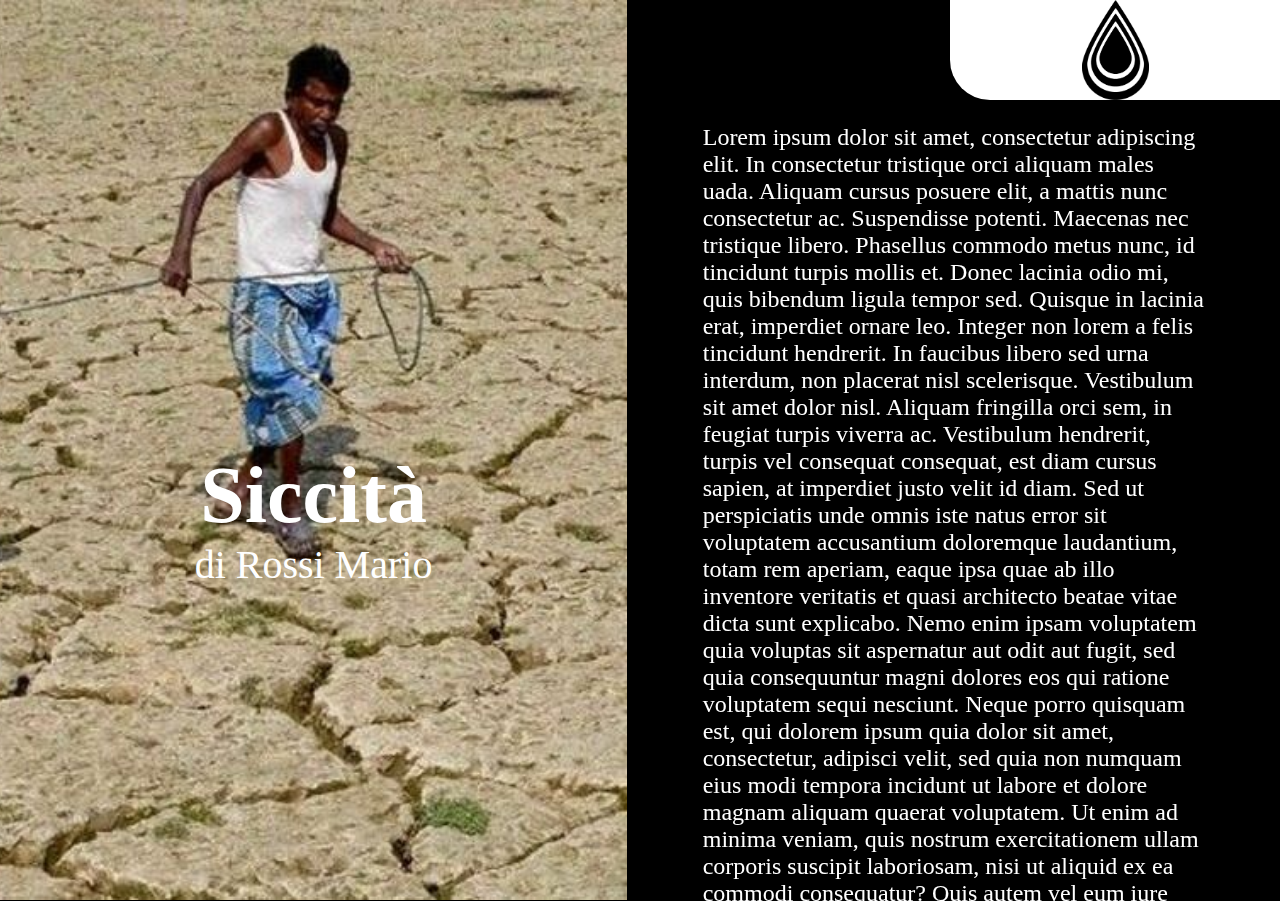
<file: Articolo.html>
<head>
		<title>Petrolio</title>
		<link href="./styles.css" rel="stylesheet">
		<script src="./PetrolioScript.js"></script>
		 <link rel="icon" href="./Src/LogoPetrolio@0.5x.png">
				<!-- Google tag (gtag.js) -->
				<script async src="https://www.googletagmanager.com/gtag/js?id=G-X0JX4973NC"></script>
				<script>
				  window.dataLayer = window.dataLayer || [];
				  function gtag(){dataLayer.push(arguments);}
				  gtag('js', new Date());

				  gtag('config', 'G-X0JX4973NC');
				</script>
	</head>

<body style="color:white">
		<div class="header" id="headerPetrolio" onclick="topFunction()">
			<div class="dropdown">
					<div class="dropbtn">
					<div class="dropdown-content">
						<a href="index.html">Home Page </a>
						<a href="index.html#Articoli">Articoli </a>
						<a href="./Documentazione.html">Documentazione </a>
					</div>
				</div>
			</div>
		</div>	
		<div 	 style="top: 0; 
						margin: 0; 
						padding:0;
						height: 100%;
						width: 49%;
						background-position: top right;
						background-size: cover;
						background-image: url('./Src/ArticoloSiccita.jpg');
						background-repeat: no-repeat;
						display: inline-block;
						position: absolute" >
			<div style="position: absolute;top: 50%; left: 1%; right: 1%;">
			<h1 style="color: white; text-align: center; font-size: 80px; margin:0;"> Siccità </h1>		
			<p style="color: white; text-align: center; font-size: 40px; margin: 0;">di Rossi Mario</p>
			</div>	
		</div>
		<div style=" height: 89%; width:49%; position: relative; top: 0; left: 50%; display: inline-block; overflow:scroll;">
			<p style="font-size: 150%; text-align: left; color: white; padding-left: 10%; padding-right:10%;"> Lorem ipsum dolor sit amet, consectetur adipiscing elit. In consectetur tristique orci aliquam males uada. Aliquam cursus posuere elit, a mattis nunc consectetur ac. Suspendisse potenti. Maecenas nec tristique libero. Phasellus commodo metus nunc, id tincidunt turpis mollis et. Donec lacinia odio mi, quis bibendum ligula tempor sed. Quisque in lacinia erat, imperdiet ornare leo. Integer non lorem a felis tincidunt hendrerit. In faucibus libero sed urna interdum, non placerat nisl scelerisque. Vestibulum sit amet dolor nisl. Aliquam fringilla orci sem, in feugiat turpis viverra ac. Vestibulum hendrerit, turpis vel consequat consequat, est diam cursus sapien, at imperdiet justo velit id diam. Sed ut perspiciatis unde omnis iste natus error sit voluptatem accusantium doloremque laudantium, totam rem aperiam, eaque ipsa quae ab illo inventore veritatis et quasi architecto beatae vitae dicta sunt explicabo. Nemo enim ipsam voluptatem quia voluptas sit aspernatur aut odit aut fugit, sed quia consequuntur magni dolores eos qui ratione voluptatem sequi nesciunt. Neque porro quisquam est, qui dolorem ipsum quia dolor sit amet, consectetur, adipisci velit, sed quia non numquam eius modi tempora incidunt ut labore et dolore magnam aliquam quaerat voluptatem. Ut enim ad minima veniam, quis nostrum exercitationem ullam corporis suscipit laboriosam, nisi ut aliquid ex ea commodi consequatur? Quis autem vel eum iure reprehenderit qui in ea voluptate velit esse quam nihil molestiae consequatur, vel illum qui dolorem eum fugiat quo voluptas nulla pariatur?" 1914 translation by H. Rackha "But I must explain to you how all this mistaken idea of denouncing pleasure and praising pain was born and I will give you a complete account of the system, and expound the actual teachings of the great explorer of the truth, the master-builder of human happiness. No one rejects, dislikes, or avoids pleasure itself, because it is pleasure, but because those who do not know how to pursue pleasure rationally encounter consequences that are extremely painful. Nor again is there anyone who loves or pursues or desires to obtain pain of itself, because it is pain, but because occasionally circumstances occur in which toil and pain can procure him some great pleasure. To take a trivial example, which of us ever undertakes laborious physical exercise, except to obtain some advantage from it? But who has any right to find fault with a man who chooses to enjoy a pleasure that has no annoying consequences, or one who avoids a pain that produces no resultant pleasure?" Section 1.10.33 of "de Finibus Bonorum et Malorum", written by Cicero in 45 BC "At vero eos et accusamus et iusto odio dignissimos ducimus qui blanditiis praesentium voluptatum deleniti atque corrupti quos dolores et quas molestias excepturi sint occaecati cupiditate non provident, similique sunt in culpa qui officia deserunt mollitia animi, id est laborum et dolorum fuga. Et harum quidem rerum facilis est et expedita distinctio. Nam libero tempore, cum soluta nobis est eligendi optio cumque nihil impedit quo minus id quod maxime placeat facere possimus, omnis voluptas assumenda est, omnis dolor repellendus. Temporibus autem quibusdam et aut officiis debitis aut rerum necessitatibus saepe eveniet ut et voluptates repudiandae sint et molestiae non recusandae. Itaque earum rerum hic tenetur a sapiente delectus, ut aut reiciendis voluptatibus maiores alias consequatur aut perferendis doloribus asperiores repellat." 1914 translation by H. Rackham "On the other hand, we denounce with righteous indignation and dislike men who are so beguiled and demoralized by the charms of pleasure of the moment, so blinded by desire, that they cannot foresee the pain and trouble that are bound to ensue; and equal blame belongs to those who fail in their duty through weakness of will, which is the same as saying through shrinking from toil and pain. These cases are perfectly simple and easy to distinguish. In a free hour, when our power of choice is untrammelled and when nothing prevents our being able to do what we like best, every pleasure is to be welcomed and every pain avoided. But in certain circumstances and owing to the claims of duty or the obligations of business it will frequently occur that pleasures have to be repudiated and annoyances accepted. The wise man therefore always holds in these matters to this principle of selection: he rejects pleasures to secure other greater pleasures, or else he endures pains to avoid worse pains."</p>
		</div>
</body>
</file>
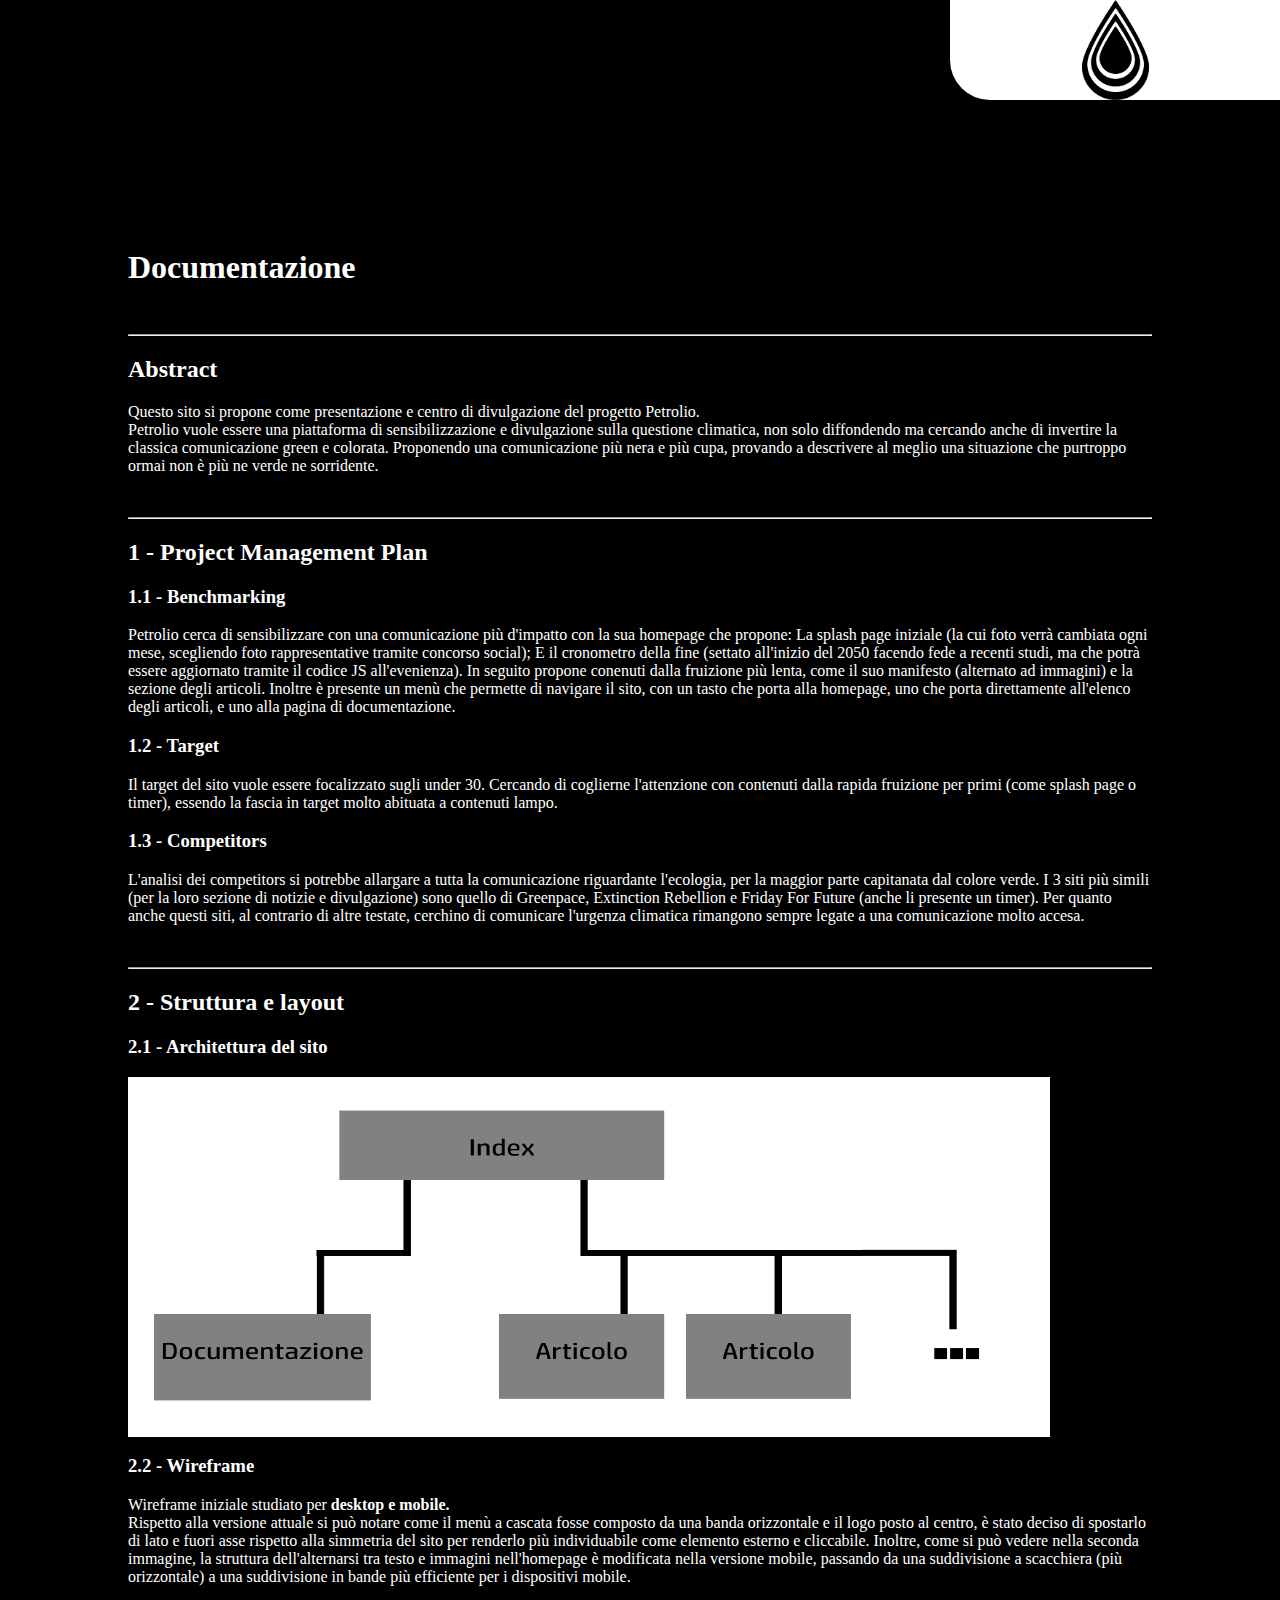
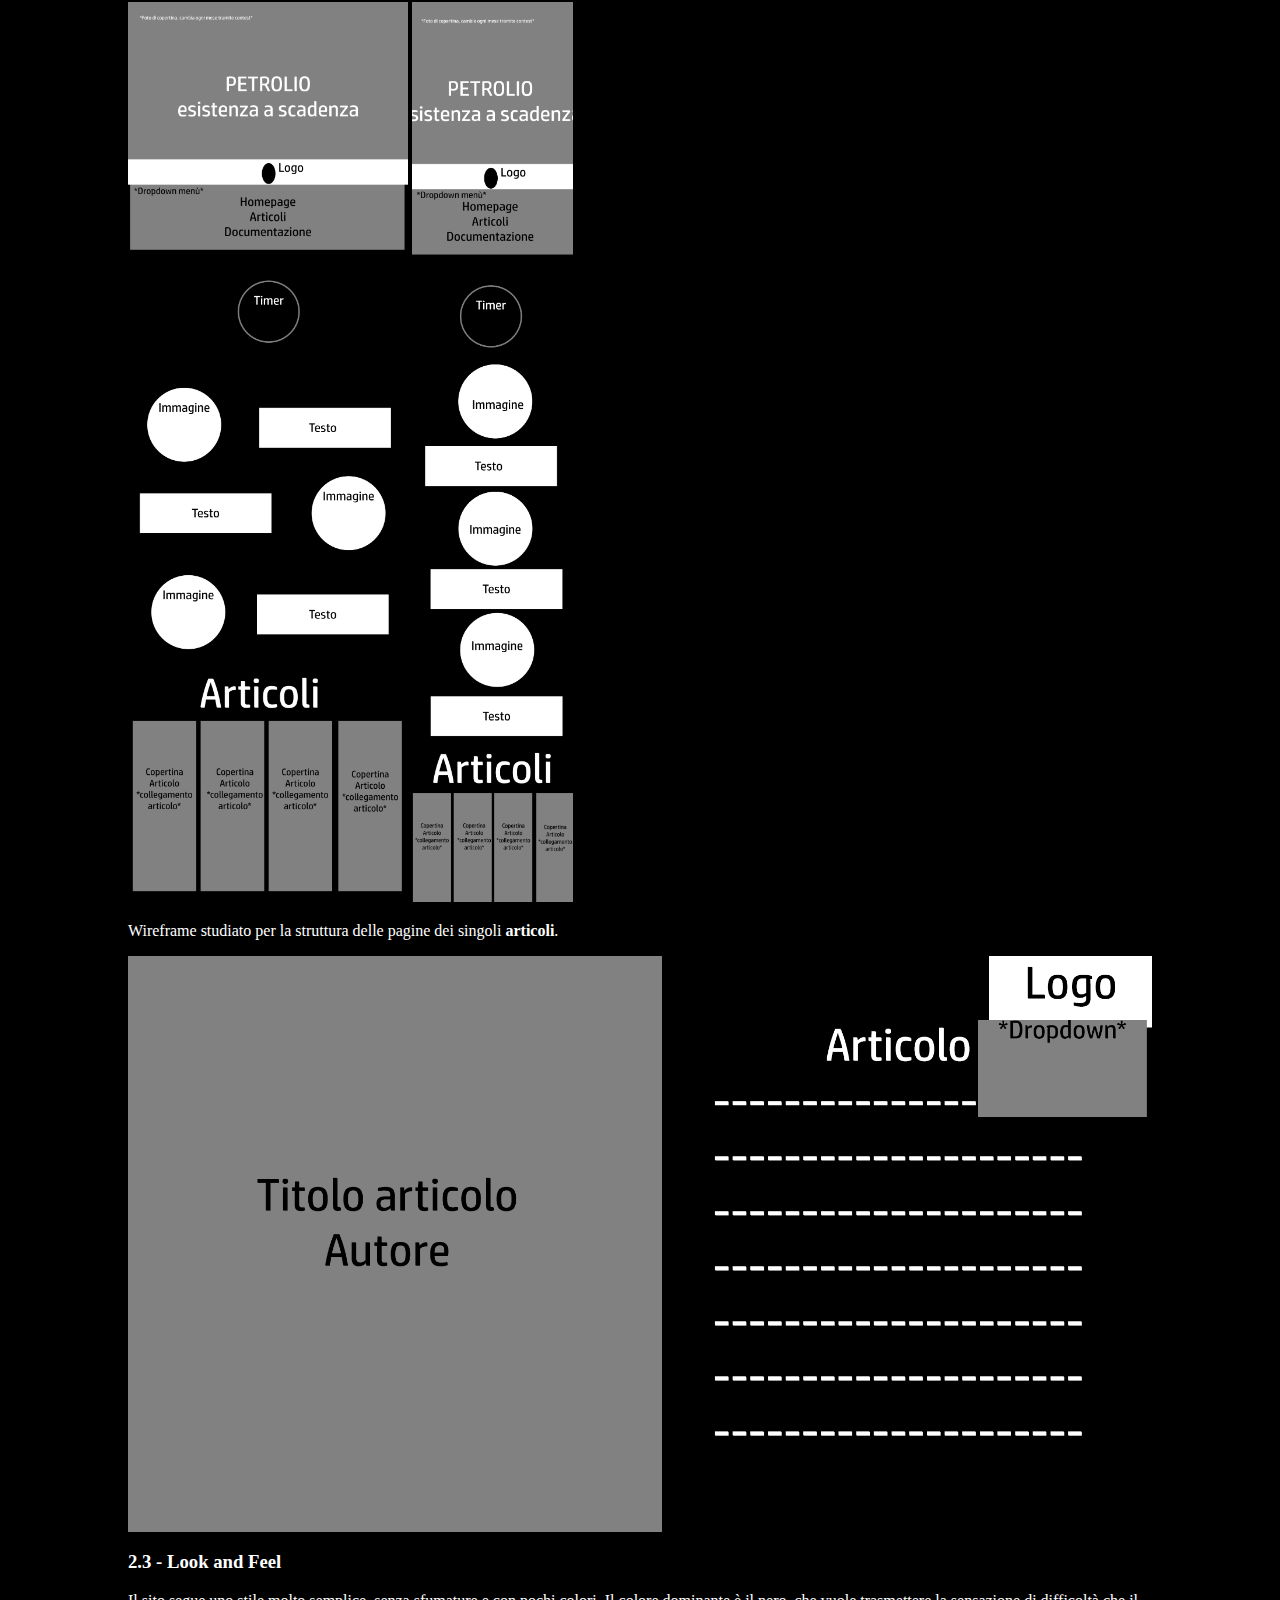
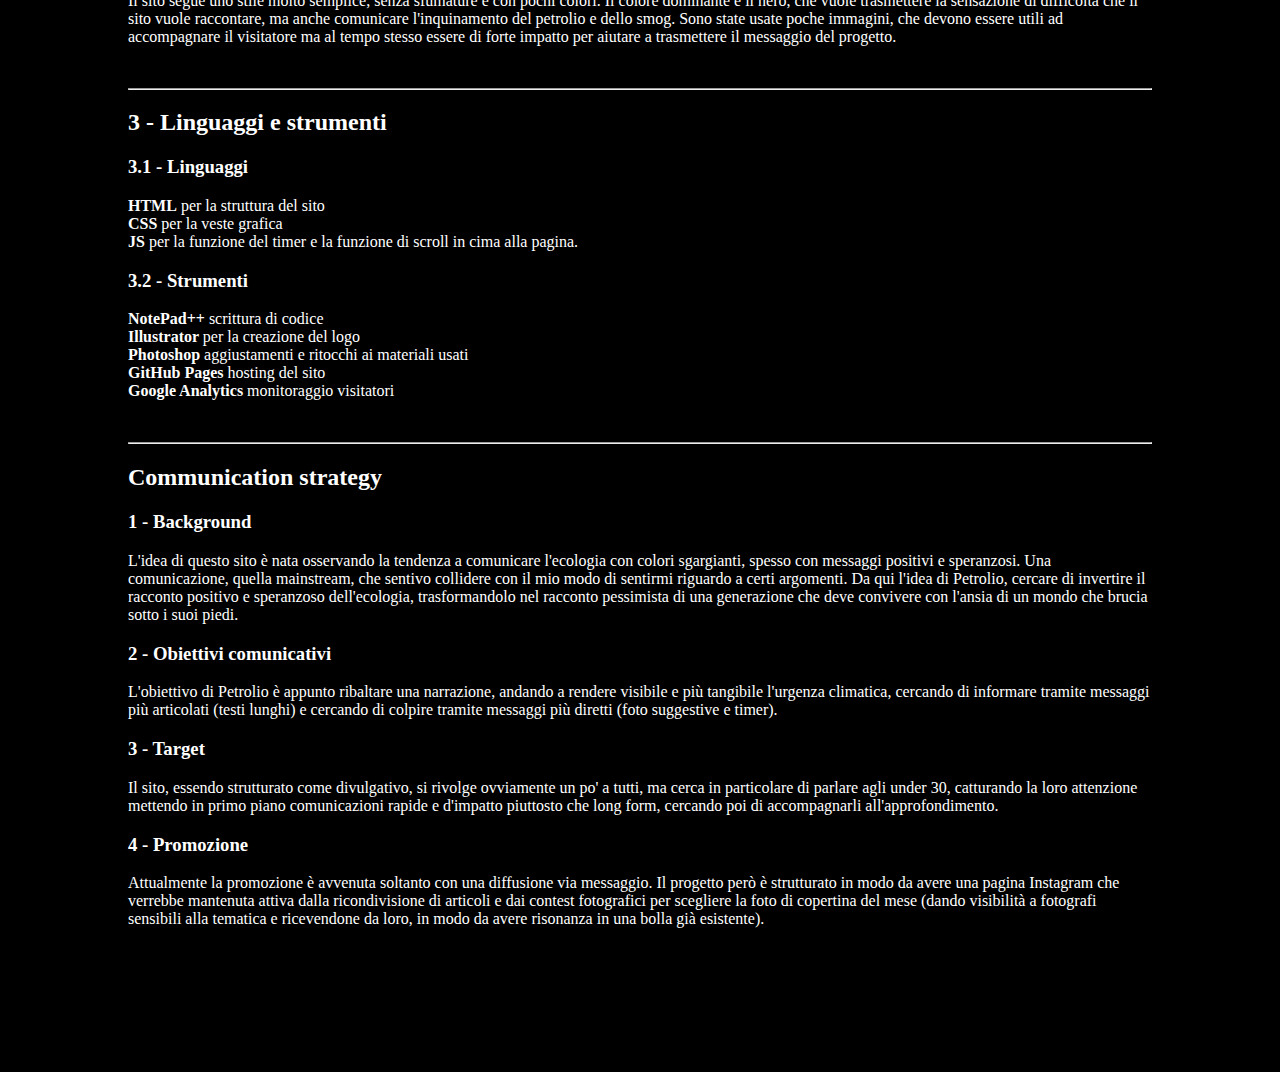
<file: Documentazione.html>
<head>
		<title>Petrolio</title>
		<link href="styles.css" rel="stylesheet">
		<script src="PetrolioScript.js"></script>
		 <link rel="icon" href="Src/LogoPetrolio@0.5x.png">
				<!-- Google tag (gtag.js) -->
				<script async src="https://www.googletagmanager.com/gtag/js?id=G-X0JX4973NC"></script>
				<script>
				  window.dataLayer = window.dataLayer || [];
				  function gtag(){dataLayer.push(arguments);}
				  gtag('js', new Date());

				  gtag('config', 'G-X0JX4973NC');
				</script>
</head>

<body style="color:white">
		<div class="header" id="headerPetrolio" onclick="topFunction()">
			<div class="dropdown">
					<div class="dropbtn">
					<div class="dropdown-content">
						<a href="index.html">Home Page </a>
						<a href="index.html#Articoli">Articoli </a>
						<a href="#">Documentazione </a>
					</div>
				</div>
			</div>
		</div>	
	<div style =" padding:10%">
			<h1> Documentazione </h1>
			<br>
			<hr>
			<h2> Abstract </h2>
			<p> Questo sito si propone come presentazione e centro di divulgazione del progetto Petrolio.<br> Petrolio vuole essere una piattaforma di sensibilizzazione e divulgazione sulla questione climatica, non solo diffondendo ma cercando anche di invertire la classica comunicazione green e colorata. Proponendo una comunicazione più nera e più cupa, provando a descrivere al meglio una situazione che purtroppo ormai non è più ne verde ne sorridente. </p> 
			<br>
			<hr>
			<h2> 1 - Project Management Plan</h2>
			<h3> 1.1 - Benchmarking</h3>
			<p> Petrolio cerca di sensibilizzare con una comunicazione più d'impatto con la sua homepage che propone:
			La splash page iniziale (la cui foto verrà cambiata ogni mese, scegliendo foto rappresentative tramite concorso social);
			E il cronometro della fine (settato all'inizio del 2050 facendo fede a recenti studi, ma che potrà essere aggiornato tramite il codice JS all'evenienza). 
			In seguito propone conenuti dalla fruizione più lenta, come il suo manifesto (alternato ad immagini) e  la sezione degli articoli.
			Inoltre è presente un menù che permette di navigare il sito, con un tasto che porta alla homepage, uno che porta direttamente all'elenco degli articoli, e uno alla pagina di documentazione.
			</p>
			<h3> 1.2 - Target </h3>
			<p> Il target del sito vuole essere focalizzato sugli under 30.  Cercando di coglierne l'attenzione con contenuti dalla rapida fruizione per primi (come splash page o timer), essendo la fascia in target molto abituata a contenuti lampo. 
			</p>
			<h3> 1.3 - Competitors </h3>
			<p> L'analisi dei competitors si potrebbe allargare a tutta la comunicazione riguardante l'ecologia, per la maggior parte capitanata dal colore verde.
			I 3 siti più simili (per la loro sezione di notizie e divulgazione) sono quello di Greenpace, Extinction Rebellion e Friday For Future (anche li presente un timer).
			Per quanto anche questi siti, al contrario di altre testate, cerchino di comunicare l'urgenza climatica rimangono sempre legate a una comunicazione molto accesa.
			</p>
			<br>
			<hr>
			<h2> 2 - Struttura e layout </h2>
			<h3> 2.1 - Architettura del sito </h3>
			<img src="./Src/LayoutSito.png" style="height:40%; width: 90%;">
			<h3> 2.2 - Wireframe </h3>
			<p> Wireframe iniziale studiato per <b> desktop e mobile. </b> <br> Rispetto alla versione attuale si può notare come il menù a cascata fosse composto da una banda orizzontale e il logo posto al centro, è stato deciso di spostarlo di lato e fuori asse rispetto alla simmetria del sito per renderlo più individuabile come elemento esterno e cliccabile. Inoltre, come si può vedere nella seconda immagine, la struttura dell'alternarsi tra testo e immagini nell'homepage è modificata nella versione mobile, passando da una suddivisione a scacchiera (più orizzontale) a una suddivisione in bande più efficiente per i dispositivi mobile.</p>
			<div style="display: inline-block;">
				<img src="./Src/WireFrameDesktop.png" style="height:100%">
				<img src="./Src/WireFrameMobile.png" style="height:100%">
			</div>

			<p> Wireframe studiato per la struttura delle pagine dei singoli <b> articoli</b>. </p>
			<img src="./Src/WireFrameArticolo.png" style="width:100%">
			<h3> 2.3 - Look and Feel </h3>
			<p> Il sito segue uno stile molto semplice, senza sfumature e con pochi colori. Il colore dominante è il nero, che vuole trasmettere la sensazione di difficoltà che il sito vuole raccontare, ma anche comunicare l'inquinamento del petrolio e dello smog. Sono state usate poche immagini, che devono essere utili ad accompagnare il visitatore ma al tempo stesso essere di forte impatto per aiutare a trasmettere il messaggio del progetto.</p>
			<br>
			<hr>
			<h2> 3 - Linguaggi e strumenti </h2>
			<h3> 3.1 - Linguaggi </h3>
			<p> <b>HTML</b> per la struttura del sito <br> <b> CSS </b> per la veste grafica <br> <b>JS</b> per la funzione del timer e la funzione di scroll in cima alla pagina.
			<h3> 3.2 - Strumenti</h3>
			<p> 
				<b> NotePad++ </b> scrittura di codice <br>
				<b> Illustrator </b> per la creazione del logo <br>
				<b> Photoshop </b> aggiustamenti e ritocchi ai materiali usati  <br>
				<b>  GitHub Pages </b> hosting del sito  <br>
				<b>  Google Analytics</b> monitoraggio visitatori<br>
			</p>
			<br>
			<hr>
			<h2> Communication strategy </h2>
			<h3> 1 - Background </h3>
			<p> L'idea di questo sito è nata osservando la tendenza a comunicare l'ecologia con colori sgargianti, spesso con messaggi positivi e speranzosi. Una comunicazione, quella mainstream, che sentivo collidere con il mio modo di sentirmi riguardo a certi argomenti. Da qui l'idea di Petrolio, cercare di invertire il racconto positivo e speranzoso dell'ecologia, trasformandolo nel racconto pessimista di una generazione che deve convivere con l'ansia di un mondo che brucia sotto i suoi piedi.</p>
			<h3> 2 - Obiettivi comunicativi </h3>
			<p> L'obiettivo di Petrolio è appunto ribaltare una narrazione, andando a rendere visibile e più tangibile l'urgenza climatica, cercando di informare tramite messaggi più articolati (testi lunghi) e cercando di colpire tramite messaggi più diretti (foto suggestive e timer).
			<h3> 3 - Target </h3>
			<p> Il sito, essendo strutturato come divulgativo, si rivolge ovviamente un po' a tutti, ma cerca in particolare di parlare agli under 30, catturando la loro attenzione mettendo in primo piano comunicazioni rapide e d'impatto piuttosto che long form, cercando poi di accompagnarli all'approfondimento. </p>
			<h3> 4 - Promozione </h3>
			<p> Attualmente la promozione è avvenuta soltanto con una diffusione via messaggio. Il progetto però è strutturato in modo da avere una pagina Instagram che verrebbe mantenuta attiva dalla ricondivisione di articoli e dai contest fotografici per scegliere la foto di copertina del mese (dando visibilità a fotografi sensibili alla tematica e ricevendone da loro, in modo da avere risonanza in una bolla già esistente). </p>
	</div>
</body>
</file>
<file: styles.css>
#headerPetrolio {
  position: sticky;
	top: 0; 
	left: 100%;
	padding: 5px;
	height:10%;
  background-color: white;
  transition: 0.7s;
  background-image: url("Src/LogoPetrolio@0.5x.png");
		background-repeat: no-repeat;
		background-position: center;
		background-size: contain;
	width: 25%;
	 border-radius: 0px 0px 0px 40px;
}
#headerPetrolio:hover{
	background-color: black;
	
}

.dropbtn {
	cursor: pointer;
	position:relative;
	width:100%;
	height:100%;
}

.dropdown {
  position: relative;
  height:100%;
}

.dropdown-content {
  display: none;
  position: absolute;
  background-color: white;
  width: 150%; 
  top:100%;
	right: 0%;
  text-align: center;
}

.dropdown-content a {
  color: black;
  padding: 12px 16px;
  text-decoration: none;
  display: block;
  transition: 0.5s;
}

.dropdown-content a:hover {background-color: black; color: white;}

.dropdown:hover .dropdown-content {
  display: block;
}
.dropdown-content:hover .dropdown-content {
  display: block;
}

.dropdown:hover .dropbtn {
 
}
html, body {
	font-family: verdana;
    margin: 0;
    padding: 0;
	background-color: black;
	
}
html {
  scroll-behavior: smooth;
}

::-webkit-scrollbar {
  display: none;
}
table{
	color:white; 
	padding:10px;
}
a{
	font-weight: bold;
}

#splash{
	top: 0; 
	margin: 0; 
	padding:0;
		height: 100%;
			 background-position: center;
			background-size: cover;
		background-image: url("./Src/SplashPellicano.jpg");
		background-repeat: no-repeat;	
}
#timer {
	margin: auto;
	width: 100%;
	height: 50%;
	background-size: auto 100%;
	background-image: url("./Src/GifMondo.gif");
	  background-position: center;
	background-repeat: no-repeat;
}

@media (min-width: 800px) {
    table.Desktop { display: block }
	table.Mobile {display: none}
}
@media (max-width: 800px) {
    table.Desktop { display: none }
	table.Mobile {display: block}
}

.Articoli{
	width:24%;
	display: inline-block;
}

.Articoli:hover{
	opacity: 0.5;
}
</file>
